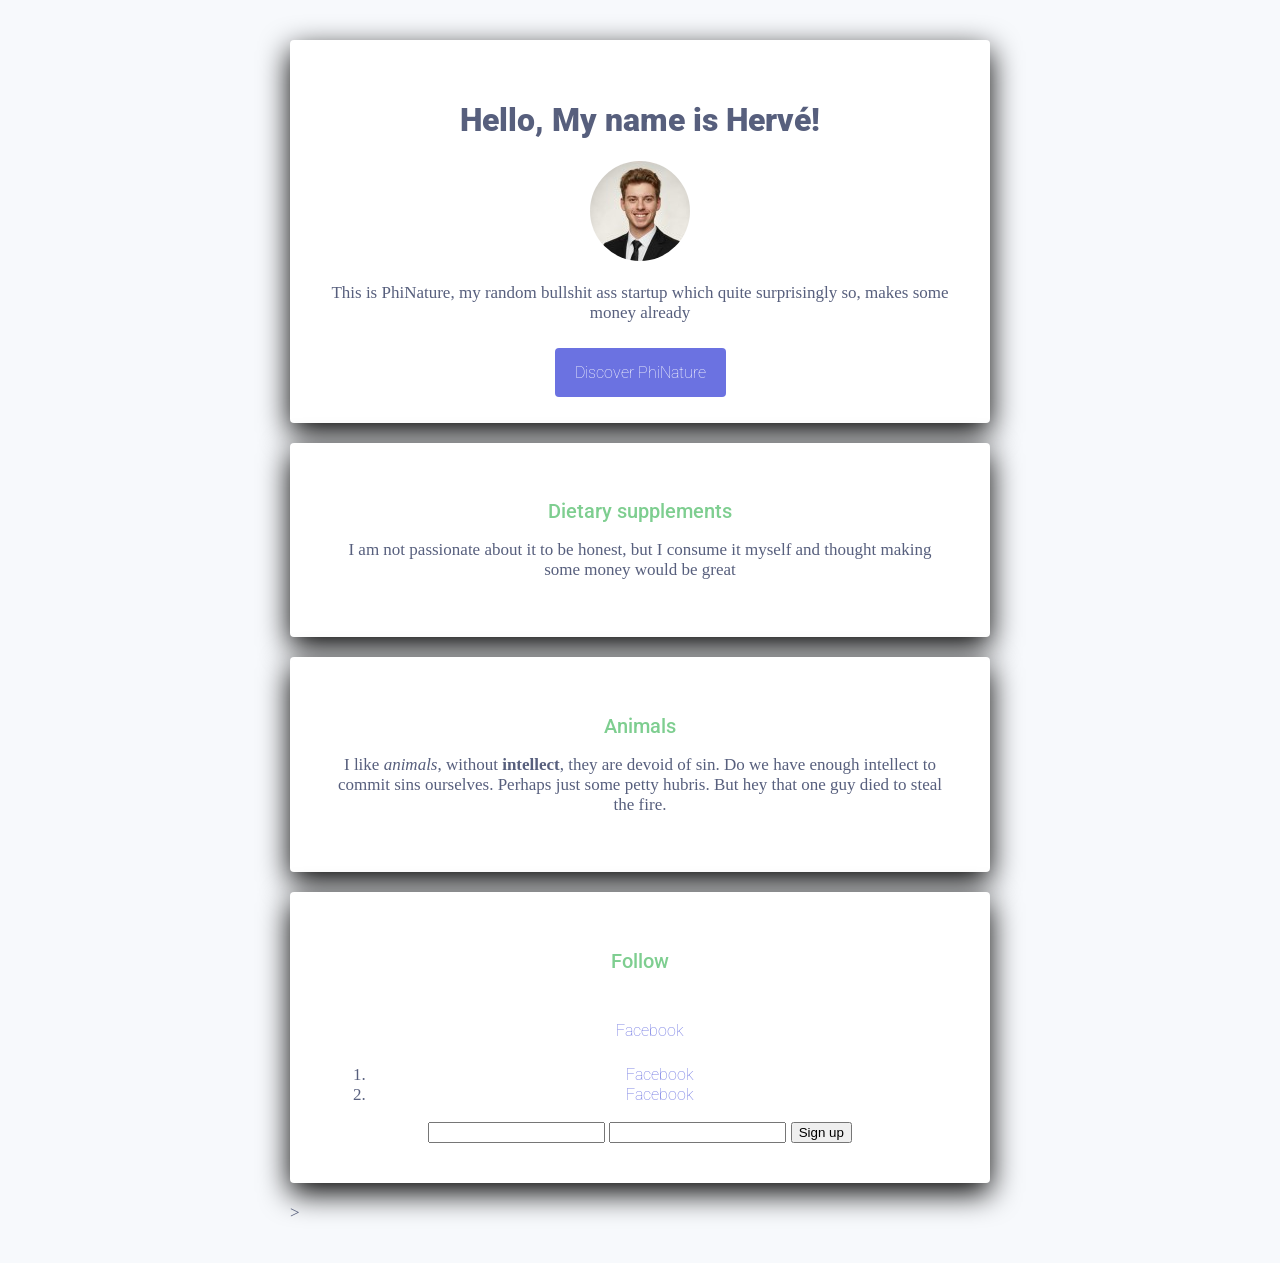
<file: index.html>
<!DOCTYPE html>
<html>
	<head>
		<title>Hervé Domingues' profile</title>
		<meta name="description" content="This is the profile of Hervé">
		<meta charset="UTF-8">	
		<link rel="preconnect" href="https://fonts.googleapis.com">
		<link rel="preconnect" href="https://fonts.gstatic.com" crossorigin>
		<link href="https://fonts.googleapis.com/css2?family=Roboto+Serif:ital,opsz,wght@0,8..144,100..900;1,8..144,100..900&family=Roboto:ital,wght@0,100..900;1,100..900&display=swap" rel="stylesheet">
		<link rel="stylesheet" href="style.css">
	</head>	

	<body>
		<div class="container">
			<div class="card-white" id="introduction">
				<h1>Hello, My name is Hervé!</h1>
				<img src="images/profile.jpg" class="img-circle" width="100px" alt="Hervé is my name">
				<p>	This is PhiNature, my random bullshit ass startup which quite surprisingly so, makes some money already</p>
				<a href="https://phi-nature.com" class="btn-blue" target="_blank">Discover PhiNature</a>
			</div>	

			<div class="card-white">
				<h2>Dietary supplements</h2>
				<p>
					I am not passionate about it to be honest, but I consume it myself and thought making some money would be great
				</p>
			</div>

			<div class="card-white">
				<h2>Animals</h2>
				<p>
					I like <em>animals</em>, without <strong>intellect</strong>, they are devoid of sin. Do we have enough intellect to commit sins ourselves. Perhaps just some petty hubris. But hey that one guy died to steal the fire.
				</p>
			</div>

			<div class="card-white">
				<h2>Follow </h2>
				<ul class="list-inline">
					<li>
						<a href="https://www.snake.fr/"><i class="fa-brands fa-square-facebook"></i></a>
					</li>
					<li>
						<a href="https://www.snake.fr/">Facebook</a>
					</li>
				</ul>	

				<ol>
					<li>
						<a href="https://www.snake.fr/">Facebook</a>
					</li>
					<li>
						<a href="https://www.snake.fr/">Facebook</a>
					</li>
				</ol>	

				<form>
		  			<input type="email">
		 			 <input type="password">
		 			 <input type="submit" value="Sign up">
				</form>
			</div>>
		</div>

	</body>
</html>
</file>
<file: style.css>
body {
	background-color: #F7F9FC;
	color: #575F7D;
	font-family: 'lora', serif;
	font-size: 17px;
	font-weight: lighter;
}


h1, h2, h3 {
	font-family: "Roboto", sans-serif;
}
h1 {
	color: #575F7D;
	font-size:32px;
	font-weight: 900;
}

h2 {
	color: #7ECE90;
	font-size:20px;
	font-weight: lighter;
	font-weight: 500;
}

a {
	font-family: 'Roboto', sans-serif;
	text-decoration: none;
	color: #6B72E1;
	font-weight: 600px;
	font-size: 16px;
}
a:hover {
	color: black;
}

/* Custom design with class */

.container {
	width: 700px;
	margin: 40px auto;
}


@media (max-width: 760px) {
	.container {
		width: 600px;
	}
}

@media (max-width: 500px) {
	.container {
		width: 400px;
	}
}

.card-white {
	background-color: white;
	padding: 40px;
	box-shadow: 0px 10px 30px rgba(0,0,0,1);
	border-radius: 4px;
	margin: 20px 0px;
	text-align: center;
}

.img-circle {
	border-radius: 50%;
}

.btn-blue {
	background-color: #6B72E1;
	color: white;
	padding: 15px 20px;
	border-radius: 4px;
}
.btn-blue:hover {
	background-color: black;
	color: white;
}
.list-inline {
	list-style: none;
	padding-left: 0px;
}
.list-inline li {
	display: inline;
	padding: 10px;
}

.list-inline i {
	font-size: 50px;
	color: rgb(230,230,230);
}
.list-inline i {
	font-size: 50px;
	color: black;
}
#introduction p {
	margin-bottom: 40px;
}
</file>
